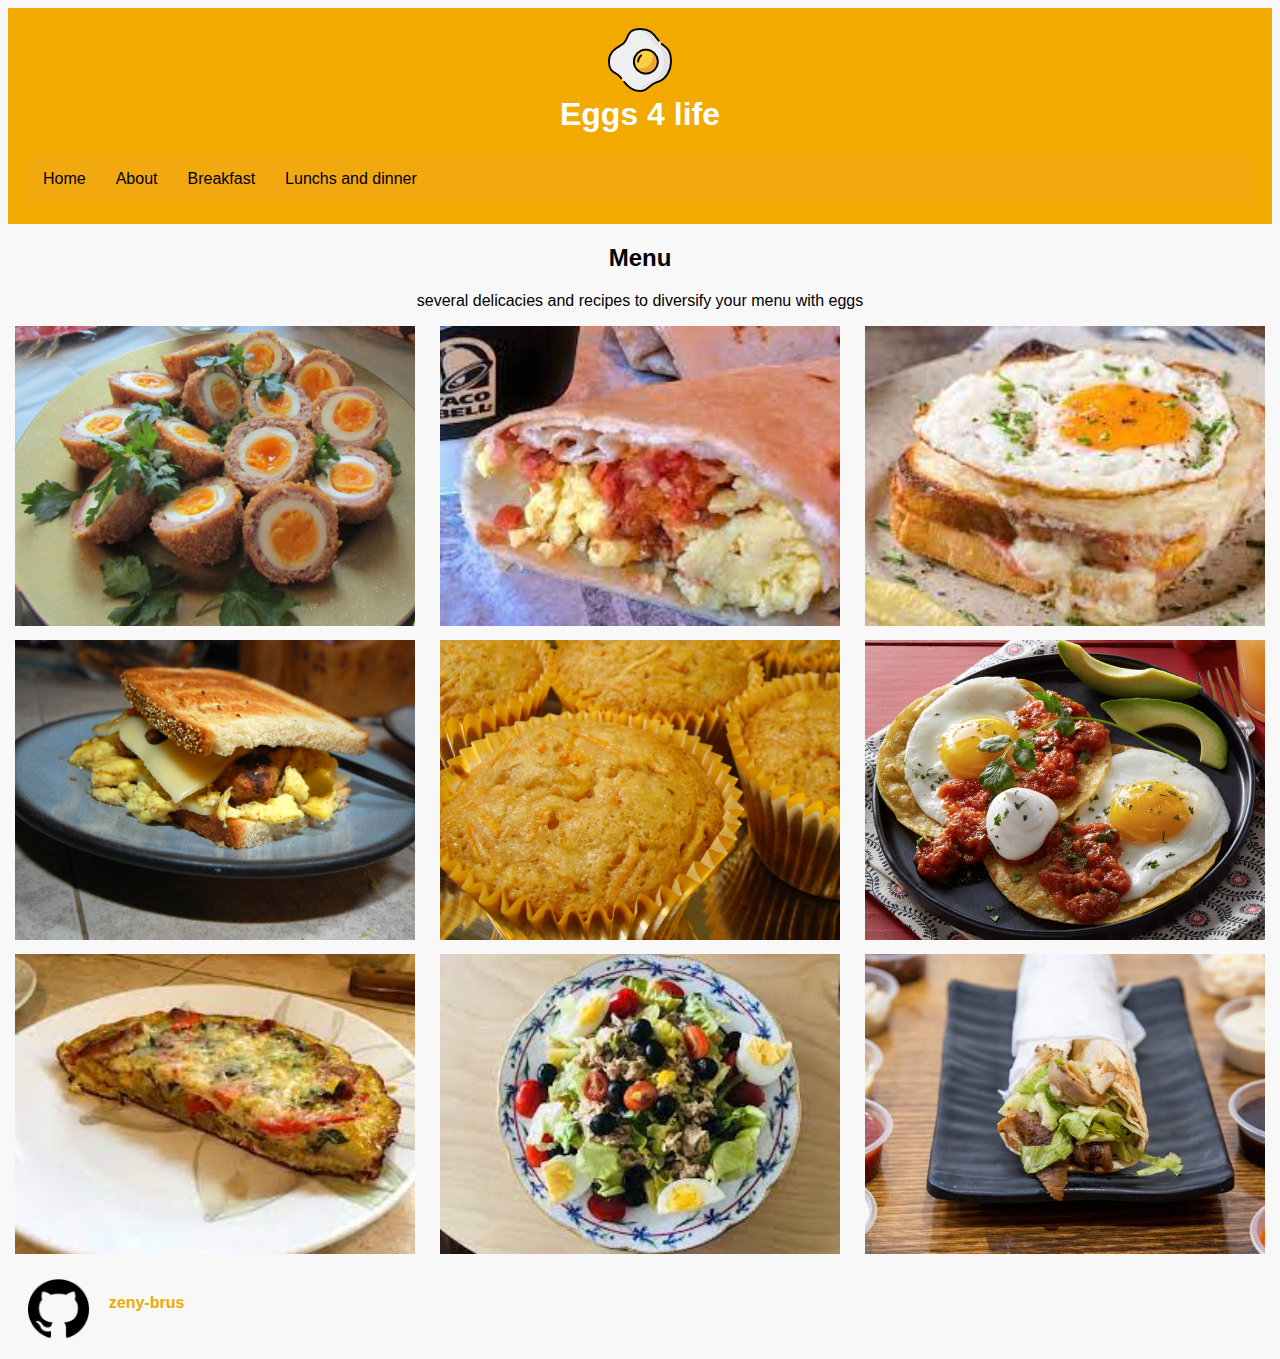
<file: index.html>
<!DOCTYPE html>
<html lang="en">
<head>
  <meta charset="UTF-8">
  <meta name="viewport" content="width=device-width, initial-scale=1.0">
  <title>Egg Recipes</title>
  <link rel="stylesheet" href="css/style.css">    
</head>
<body>
  <header>
    <img src="img/fried-egg.png" alt="logo egg4life">
    <h1>Eggs 4 life</h1>
    <nav>
        <ul>
          <li><a href="index.html">Home</a></li>
          <li><a href="about.html">About</a></li>
          <li><a href="breakefast.html">Breakfast</a></li>
          <li><a href="lunchDinner.html">Lunchs and dinner</a></li>
        </ul>
      </nav>     
  </header>   
  <h2 tabindex="0">Menu</h2>
    <p style="text-align: center">several delicacies and recipes to diversify your menu with eggs</p>

    <div class="mosaic">
        <div class="mosaic-item">
            <a href="lunchDinner.html"><img class="mosaic-image" src="img/Scotch Eggs.jpg" alt="image 1"></a>
        </div>
        <div class="mosaic-item">
            <a href="breakefast.html"><img class="mosaic-image" src="img/Breakfast Burrito.jpg" alt="image 2"></a>
        </div>
        <div class="mosaic-item">
            <a href="lunchDinner.html"><img class="mosaic-image" src="img/Croque Madame.jpg" alt="image 3"></a>
        </div>
        <div class="mosaic-item">
            <a href="breakefast.html"><img class="mosaic-image" src="img/Egg and Cheese Sandwich.jpg" alt="image 4"></a>
        </div>
        <div class="mosaic-item">
            <a href="breakefast.html"><img class="mosaic-image" src="img/Egg Muffins.jpg" alt="image 5"></a>
        </div>
        <div class="mosaic-item">
            <a href="breakefast.html"><img class="mosaic-image" src="img/Huevos Rancheros.jpg" alt="image 6"></a>
        </div>
        <div class="mosaic-item">
            <a href="breakefast.html"><img class="mosaic-image" src="img/Frittata.jpg" alt="image 7"></a>
        </div>
        <div class="mosaic-item">
            <a href="lunchDinner.html"><img class="mosaic-image" src="img/Nicoise Salad.jpg" alt="image 8"></a>
        </div>
        <div class="mosaic-item">
            <a href="lunchDinner.html"><img class="mosaic-image" src="img/Spinach and Feta Stuffed Chicken Breasts.jpeg" alt="image 9"></a>
        </div>
    </div>

    <footer>   
    <img id="gh-img" src="img/github.png" alt="icone github">
    <strong><p ><a id="author-name" href="https://github.com/zeny-brus/odin-recipes">zeny-brus</a></p></strong>  
    </footer>
</html>
</file>
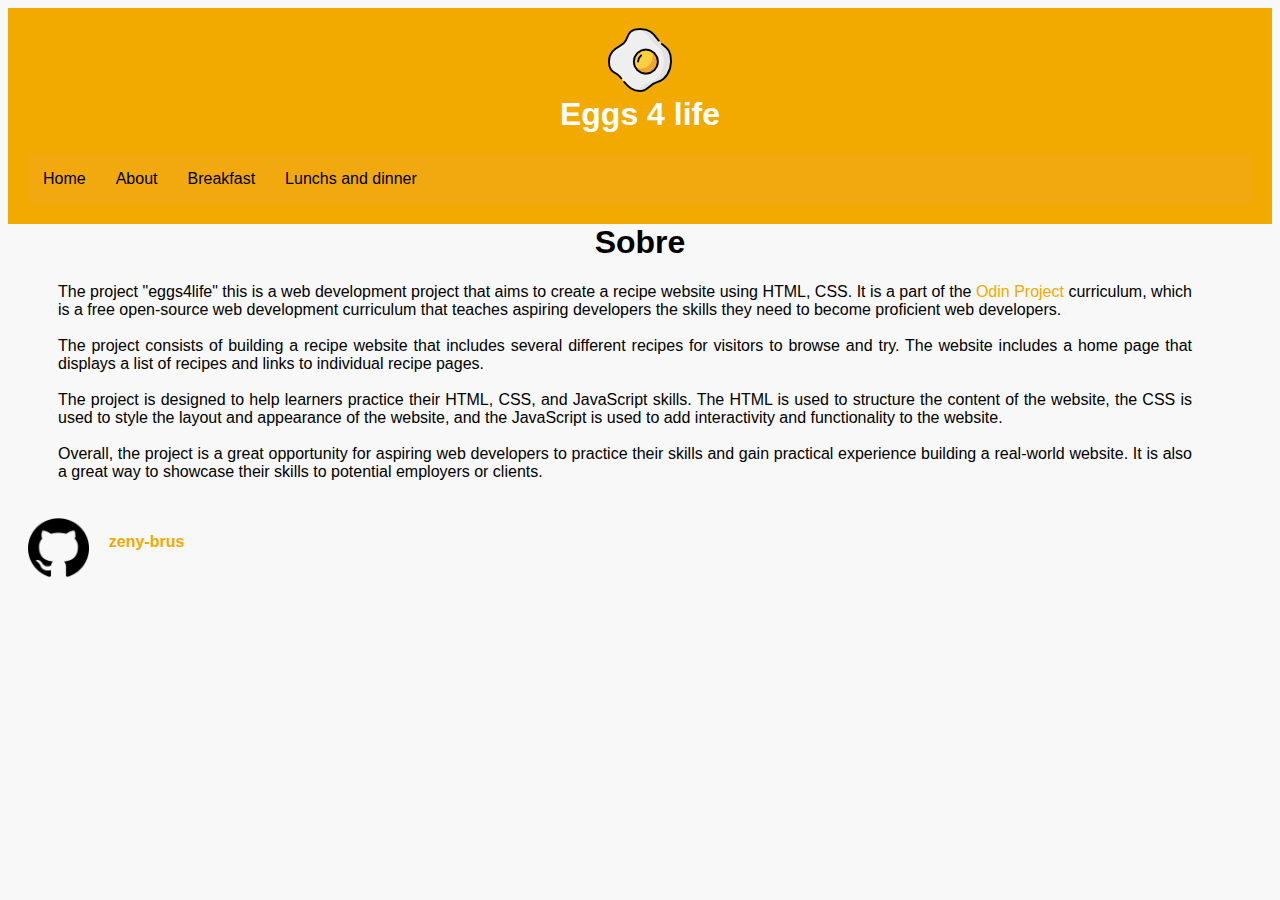
<file: about.html>
<!DOCTYPE html>
<html lang="en">
<head>
  <meta charset="UTF-8">
  <meta name="viewport" content="width=device-width, initial-scale=1.0">
  <title>Egg Recipes</title>
  <link rel="stylesheet" href="css/style.css">    
</head>
<body>
  <header>
    <img src="img/fried-egg.png" alt="logo egg4life">
    <h1>Eggs 4 life</h1>
    <nav>
        <ul>
          <li><a href="index.html">Home</a></li>
          <li><a href="about.html">About</a></li>
          <li><a href="breakefast.html">Breakfast</a></li>
          <li><a href="lunchDinner.html">Lunchs and dinner</a></li>
        </ul>
      </nav>     
  </header>
  <h1>Sobre</h1>
  <p id="about-text"> 
    The project "eggs4life" this is  a web development project that aims to create a recipe website using HTML, CSS.
    It is a part of the <a href="https://www.theodinproject.com/">Odin Project</a> curriculum, which is a free open-source web development curriculum that teaches aspiring developers the skills they need to become proficient web developers.<br><br>
    
    The project consists of building a recipe website that includes several different recipes for visitors to browse and try. The website includes a home page that displays a list of recipes and links to individual recipe pages.<br><br> 

    The project is designed to help learners practice their HTML, CSS, and JavaScript skills. The HTML is used to structure the content of the website, the CSS is used to style the layout and appearance of the website, and the JavaScript is used to add interactivity and functionality to the website.<br><br>

    Overall, the project is a great opportunity for aspiring web developers to practice their skills and gain practical experience building a real-world website. It is also a great way to showcase their skills to potential employers or clients.
  </p> 
   
  <footer>   
    <img id="gh-img" src="img/github.png" alt="icone github">
    <strong><p ><a id="author-name" href="https://github.com/zeny-brus/odin-recipes">zeny-brus</a></p></strong>  
    </footer>  
</html>
</file>
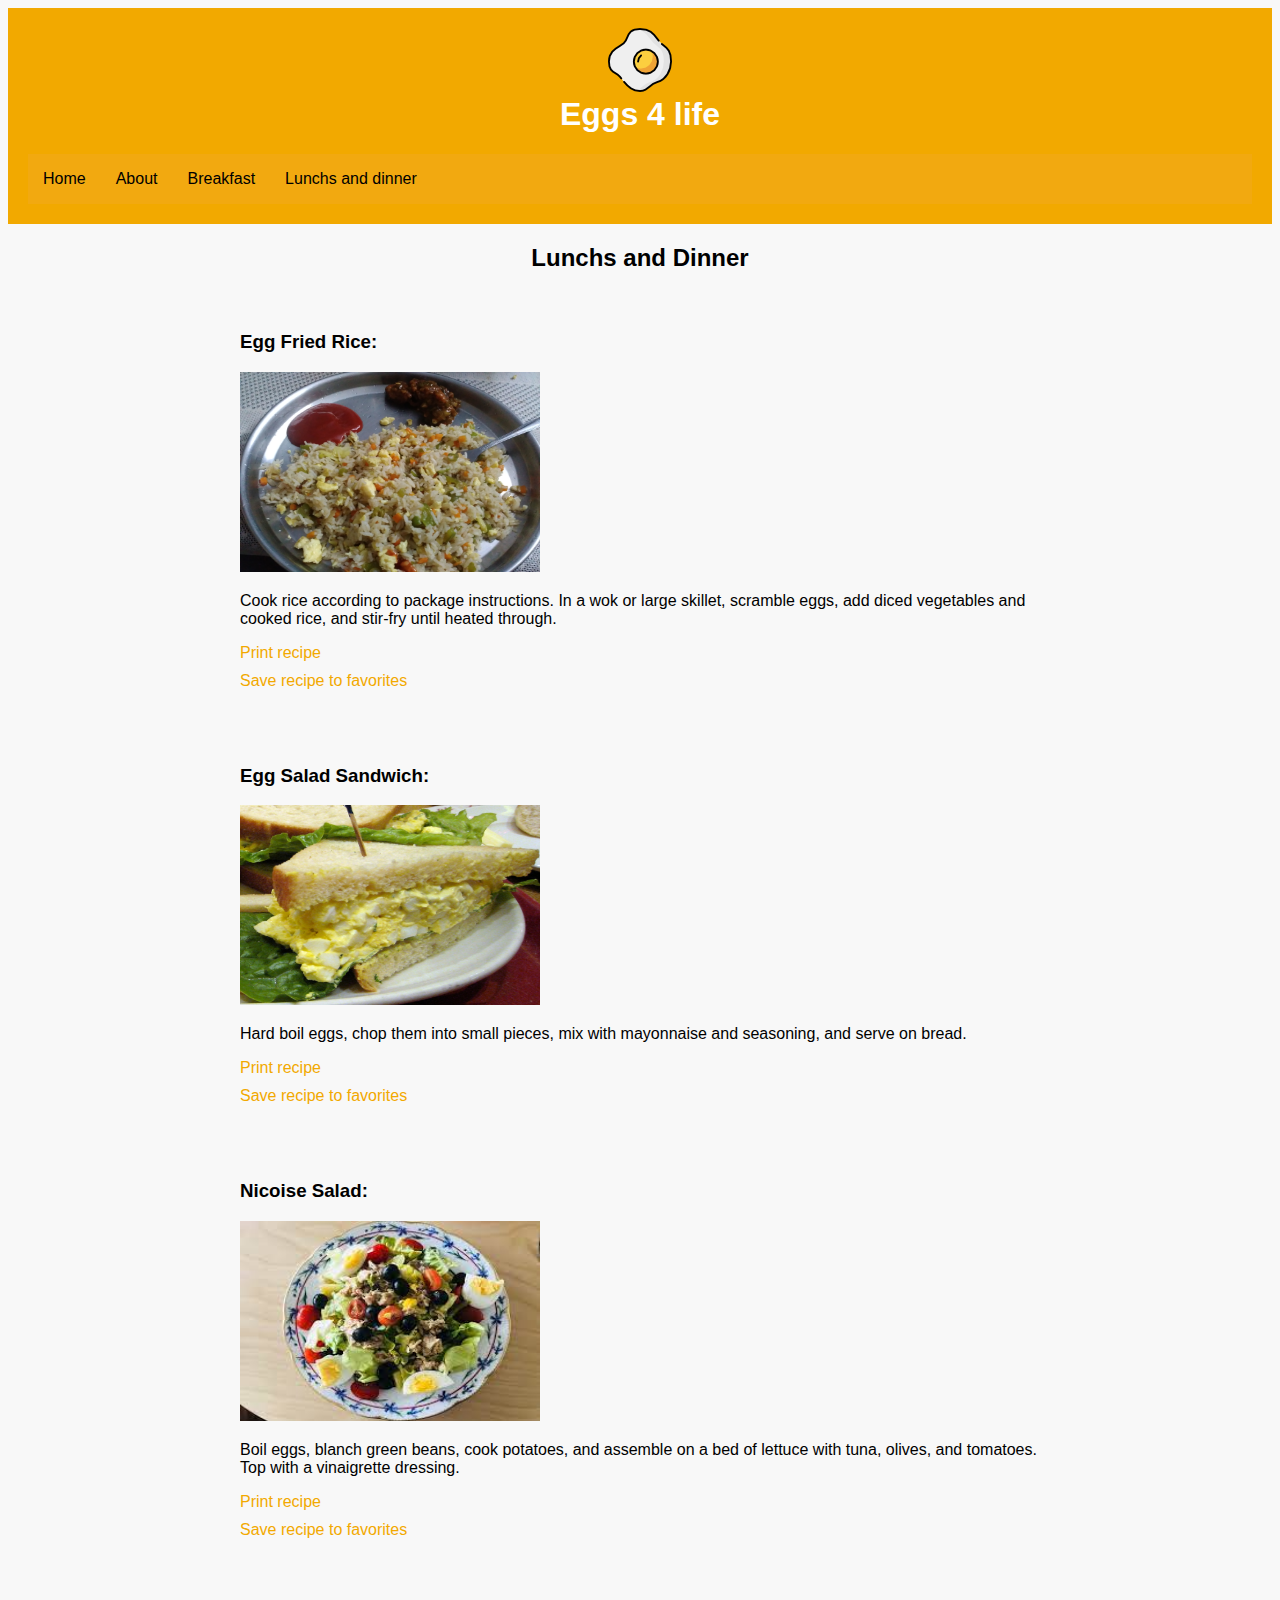
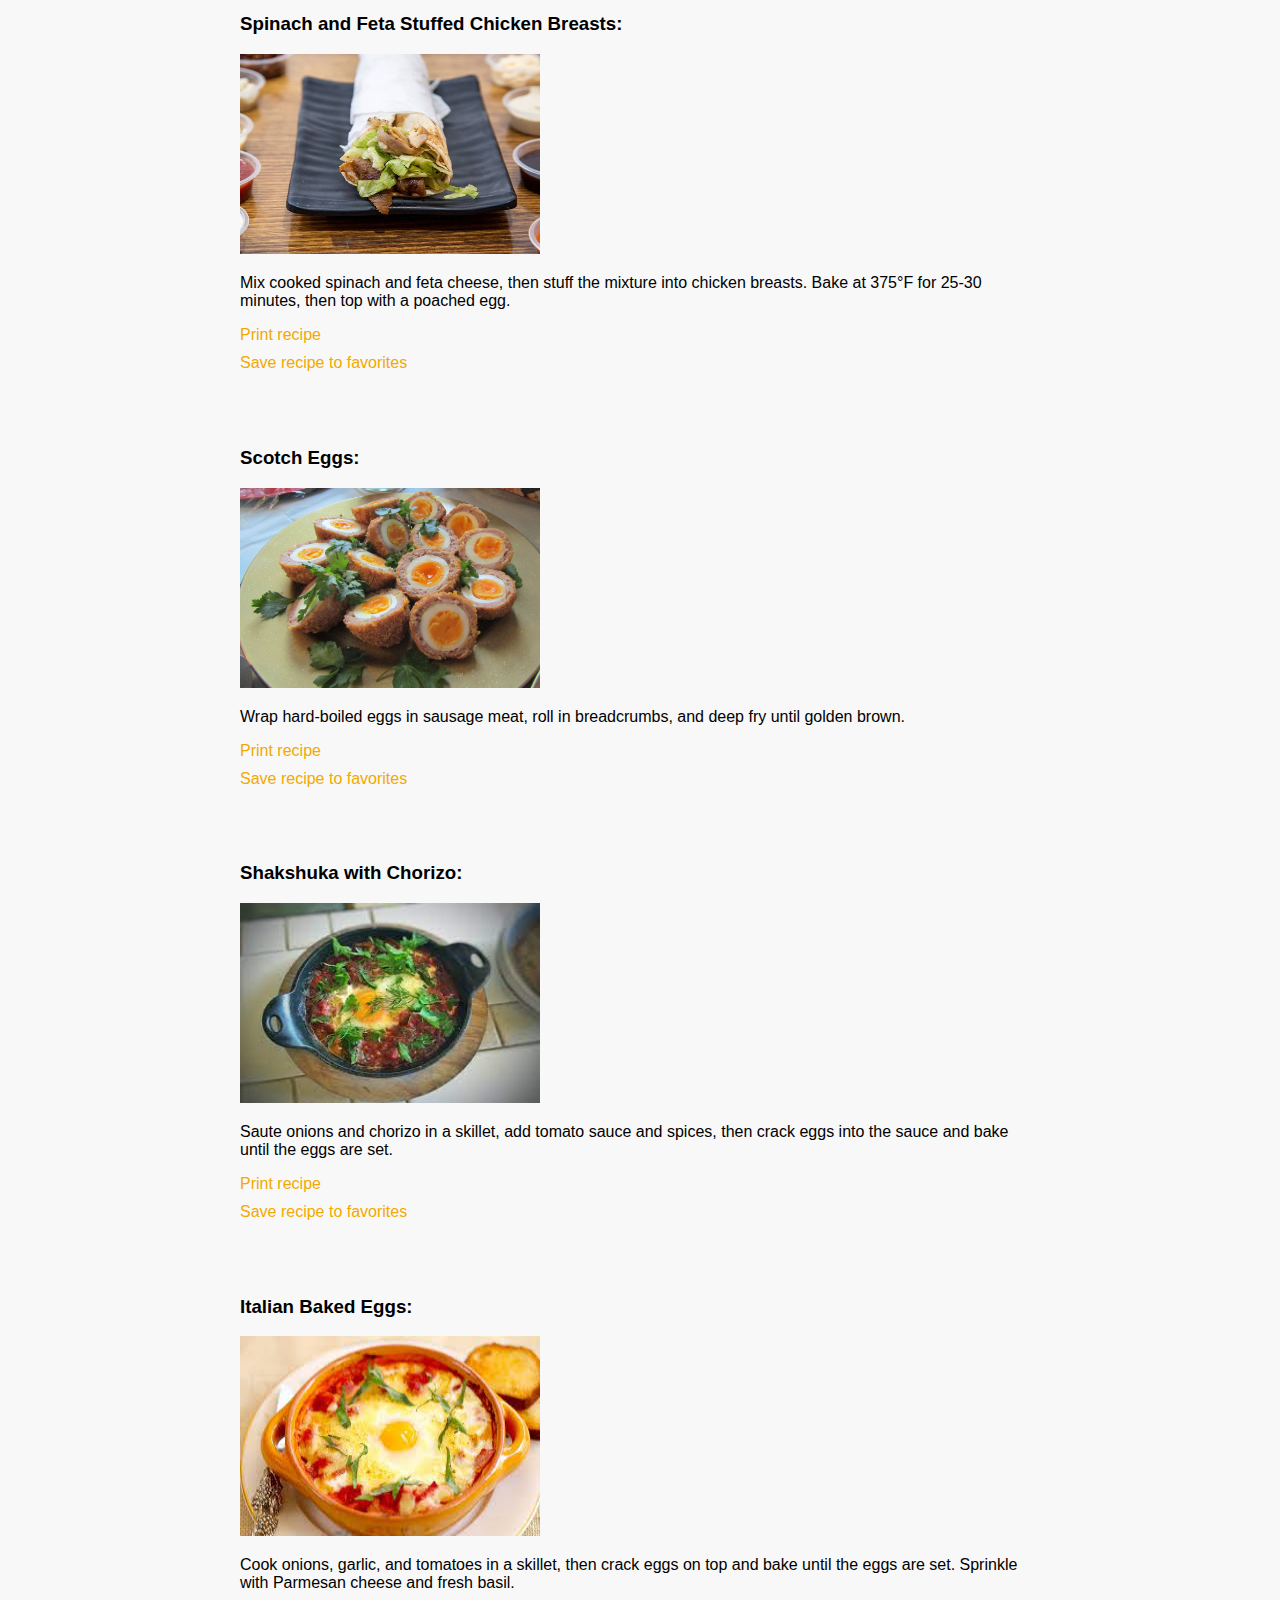
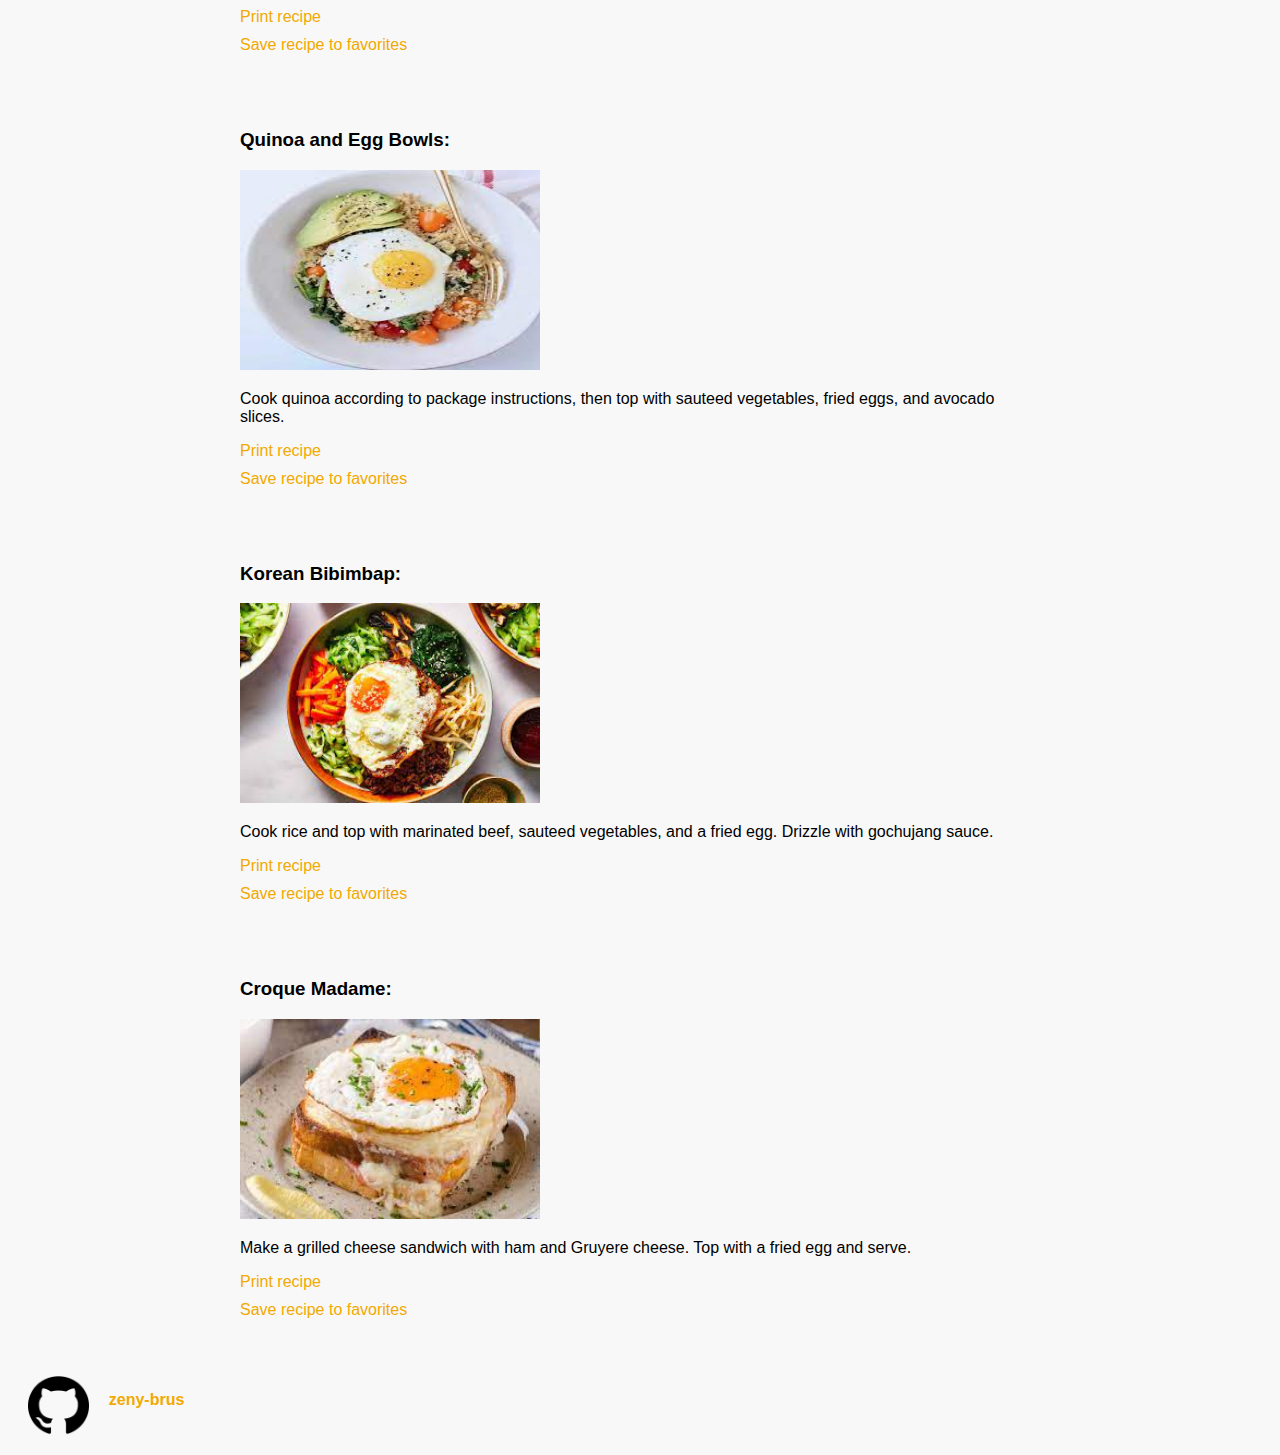
<file: lunchDinner.html>
<!DOCTYPE html>
<html lang="en">
<head>
  <meta charset="UTF-8">
  <meta name="viewport" content="width=device-width, initial-scale=1.0">
  <title>Egg Recipes</title>
  <link rel="stylesheet" href="css/style.css">    
</head>
<body>
  <header>
    <img src="img/fried-egg.png" alt="logo egg4life">
    <h1>Eggs 4 life</h1>
    <nav>
        <ul>
          <li><a href="index.html">Home</a></li>
          <li><a href="about.html">About</a></li>
          <li><a href="breakefast.html">Breakfast</a></li>
          <li><a href="lunchDinner.html">Lunchs and dinner</a></li>
        </ul>
      </nav>     
  </header>   
  <h2>Lunchs and Dinner</h2>
  <section>    
    <dl><h3 tabindex="0">Egg Fried Rice:</h3>
        <dt>
            <img class="image-recipe" src="img/Egg Fried Rice.jpg" alt="image Egg Fried Rice">
            <p>Cook rice according to package instructions. In a wok or large skillet, scramble eggs, add diced vegetables and cooked rice, and stir-fry until heated through.</p>
            <ul>
                <li><a href="#">Print recipe</a></li>
                <li><a href="#">Save recipe to favorites</a></li>
            </ul>
        </dt>
    </dl>    
  </section>
  <section>
    <dl><h3 tabindex="1">Egg Salad Sandwich:</h3>
        <dt><img class="image-recipe" src="img/Egg Salad Sandwich.jpg" alt="image Egg Salad Sandwich">
            <p>Hard boil eggs, chop them into small pieces, mix with mayonnaise and seasoning, and serve on bread.</p>
            <ul>
                <li><a href="#">Print recipe</a></li>
                <li><a href="#">Save recipe to favorites</a></li>
            </ul>
        </dt>
    </dl>
</section>
  <section>
    <dl><h3 tabindex="2">Nicoise Salad:</h3>
        <dt><img class="image-recipe" src="img/Nicoise Salad.jpg" alt="image Nicoise Salad">
            <p>Boil eggs, blanch green beans, cook potatoes, and assemble on a bed of lettuce with tuna, olives, and tomatoes. Top with a vinaigrette dressing.</p>
            <ul>
                <li><a href="#">Print recipe</a></li>
                <li><a href="#">Save recipe to favorites</a></li>
            </ul>
        </dt>
    </dl>
  </section>
  <section>
    <dl><h3 tabindex="3">Spinach and Feta Stuffed Chicken Breasts:</h3>
        <dt><img class="image-recipe" src="img/Spinach and Feta Stuffed Chicken Breasts.jpeg" alt="image Spinach and Feta Stuffed Chicken Breasts">
            <p>Mix cooked spinach and feta cheese, then stuff the mixture into chicken breasts. Bake at 375°F for 25-30 minutes, then top with a poached egg.</p>
            <ul>
                <li><a href="#">Print recipe</a></li>
                <li><a href="#">Save recipe to favorites</a></li>
            </ul>
        </dt>
    </dl>
  </section>
  <section>
    <dl><h3 tabindex="4" id="Scotch eggs">Scotch Eggs:</h3>
        <dt><img class="image-recipe" src="img/Scotch Eggs.jpg" alt="image Scotch Eggs">
            <p>Wrap hard-boiled eggs in sausage meat, roll in breadcrumbs, and deep fry until golden brown.</p>
            <ul>
                <li><a href="#">Print recipe</a></li>
                <li><a href="#">Save recipe to favorites</a></li>
            </ul>
        </dt>
    </dl>
  </section>
  <section>
    <dl><h3 tabindex="5">Shakshuka with Chorizo:</h3>
        <dt><img class="image-recipe" src="img/Shakshuka with Chorizo.jpg" alt="image Shakshuka with Chorizo">
            <p>Saute onions and chorizo in a skillet, add tomato sauce and spices, then crack eggs into the sauce and bake until the eggs are set.</p>
            <ul>
                <li><a href="#">Print recipe</a></li>
                <li><a href="#">Save recipe to favorites</a></li>
            </ul>
        </dt>
    </dl>
  </section>
  <section>
    <dl><h3 tabindex="6">Italian Baked Eggs:</h3>
        <dt><img class="image-recipe" src="img/Italian Baked Eggs.jpg" alt="image Italian Baked Eggs">
            <p>Cook onions, garlic, and tomatoes in a skillet, then crack eggs on top and bake until the eggs are set. Sprinkle with Parmesan cheese and fresh basil.</p>
            <ul>
                <li><a href="#">Print recipe</a></li>
                <li><a href="#">Save recipe to favorites</a></li>
            </ul>
        </dt>
    </dl>
  </section>
  <section>
    <dl><h3 tabindex="7">Quinoa and Egg Bowls:</h3>
        <dt><img class="image-recipe" src="img/Quinoa and Egg Bowls.jpg" alt="image Quinoa and Egg Bowls">
            <p>Cook quinoa according to package instructions, then top with sauteed vegetables, fried eggs, and avocado slices.</p>
            <ul>
                <li><a href="#">Print recipe</a></li>
                <li><a href="#">Save recipe to favorites</a></li>
            </ul>
        </dt>
    </dl>
  </section>
  <section>
    <dl><h3 tabindex="8">Korean Bibimbap:</h3>
        <dt><img class="image-recipe" src="img/Korean Bibimbap.jpg" alt="image Korean Bibimbap ">
            <p>Cook rice and top with marinated beef, sauteed vegetables, and a fried egg. Drizzle with gochujang sauce.</p>
            <ul>
                <li><a href="#">Print recipe</a></li>
                <li><a href="#">Save recipe to favorites</a></li>
            </ul>
        </dt>
    </dl>
  </section>
  <section>
    <dl><h3 tabindex="9">Croque Madame:</h3>
        <dt><img class="image-recipe" src="img/Croque Madame.jpg" alt="image Croque Madame">
            <p>Make a grilled cheese sandwich with ham and Gruyere cheese. Top with a fried egg and serve.</p>
            <ul>
                <li><a href="#">Print recipe</a></li>
                <li><a href="#">Save recipe to favorites</a></li>
            </ul>
        </dt>
    </dl>
  </section>
  <footer>   
    <img id="gh-img" src="img/github.png" alt="icone github">
    <strong><p ><a id="author-name" href="https://github.com/zeny-brus/odin-recipes">zeny-brus</a></p></strong>  
    </footer>   
</html>
</file>
<file: css/style.css>
body {
    font-family: Arial, sans-serif;
    background-color: #f8f8f8;
  }

  header {
    background-color: #f2a900;
    color: #fff;
    padding: 20px;
    text-align: center;
  }

  h1 {
    margin-top: 0;
    text-align: center;
  }

  section {
    max-width: 800px;
    margin: 0 auto;
    padding: 20px;
  }

  h2 {
    margin-top: 20px;
    text-align: center;
  }

  ul {
    list-style-type: none;
    margin: 0;
    padding: 0;
  }

  li {
    margin-bottom: 10px;
  }

  a {
    color: #f2a900;
    text-decoration: none;
  }

  a:hover {
    text-decoration: underline;
  }

  nav {
    background-color: #f2a910;
    height: 50px;    
  }

  nav ul {
    margin: 0;
    padding: 0;
    list-style: none;
    float: left;
  }
  nav ul li {
    float: left;
  }
  nav ul li a {
    display: block;
    color: black;
    text-decoration: none;
    font-size: 16px;
    line-height: 50px;
    padding: 0 15px;
  }
  nav ul li a:hover {
    background-color:gray;
  }

  footer {
    float: left;
    margin-right: 10px;
    display:flex;  
    align-items: right;  
    margin: 20px;  
  } 

  .image-recipe {
    width: 300px;
    height: 200px;
  }
  
  .mosaic {
    display: grid;
    grid-template-columns: repeat(3,1fr);
    grid-gap: 10px;
  }
  
  .mosaic-item {
    display: flex;
    justify-content: center;
    align-items: center;
    overflow: hidden;
  }
  
  .mosaic-item img {
    max-width: 100%;
    max-height: 100%;
    object-fit: cover;
  }

  .mosaic-image {
    width: 400px;
    height: 300px;
  }
  


#about-text {
  font-family: Arial, sans-serif;
  text-align: justify;
  margin-left: 50px;
  margin-right: 80px;
}

#gh-img {
  max-width: 10%;
  height: auto;
  margin-right: 20px;
}
</file>
